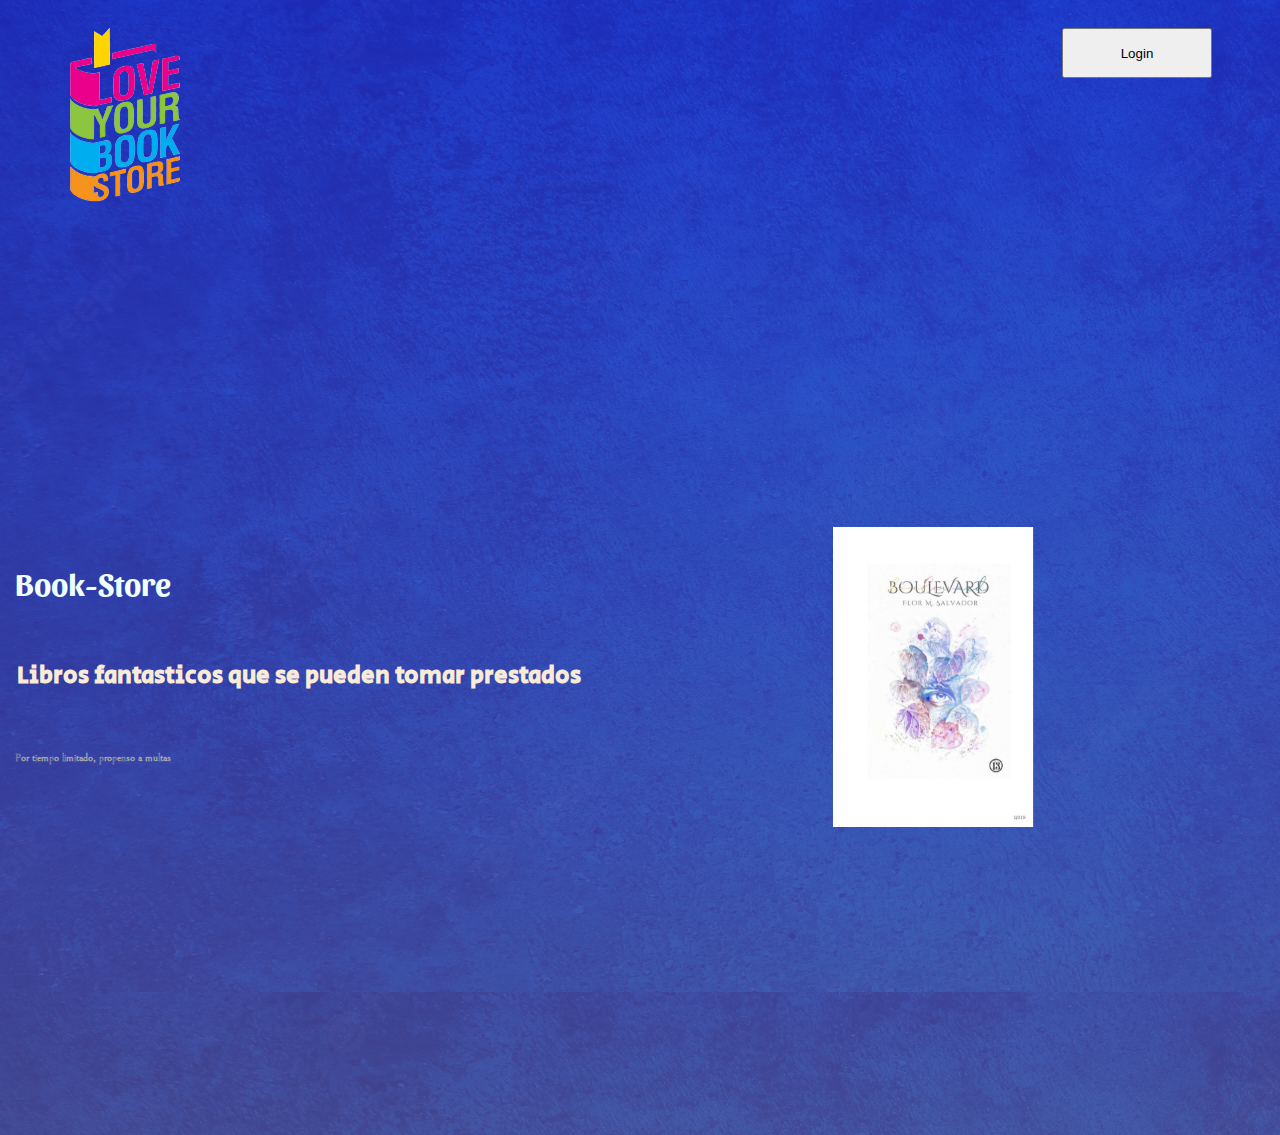
<file: index.html>
<!DOCTYPE html>
<html lang="en">
<head>
    <meta charset="UTF-8">
    <meta http-equiv="X-UA-Compatible" content="IE=edge">
    <meta name="viewport" content="width=device-width, initial-scale=1.0">
    <title>INICIO</title>
    <link rel="stylesheet" href="principal.css">
    <link href="https://cdn.jsdelivr.net/npm/bootstrap@5.2.3/dist/css/bootstrap.min.css" 
    rel="stylesheet" 
    integrity="sha384-rbsA2VBKQhggwzxH7pPCaAqO46MgnOM80zW1RWuH61DGLwZJEdK2Kadq2F9CUG65" 
    crossorigin="anonymous">
    <link href='https://unpkg.com/boxicons@2.1.4/css/boxicons.min.css' 
    rel='stylesheet'>
    <link rel="preconnect"
     href="https://fonts.googleapis.com">
     <link rel="preconnect" href="https://fonts.gstatic.com" crossorigin>
     <link href="https://fonts.googleapis.com/css2?family=Bellefair&family=Kanit:ital,wght@1,300&family=Sansita&display=swap" 
    rel="stylesheet">
    <link rel="preconnect" href="https://fonts.googleapis.com"><link rel="preconnect" 
    href="https://fonts.gstatic.com" crossorigin>
    <link href="https://fonts.googleapis.com/css2?family=Bellefair&family=Kanit:ital,wght@1,300&family=Sansita&family=Secular+One&display=swap" 
    rel="stylesheet">
</head>
<body>
    
    <!--Navbar -->
    <div class="navbarr">
    <div class="logo" class="logoTam">
        <img src="logoprincipal.png"  >
    </div>
    <div>
        <button type="button" class="btn btn-outline-warning" id="boton" onclick="login()">Login</button>
    </div>
</div>
    <div class="container">
        <div class="container-card">
            <div class="card-body">
                <h1 class="letra1">Book-Store</h1>
                <div class="card-floor">
                    <h4 class="letra2">Libros fantasticos que se pueden tomar prestados</h4>               
                </div>
                <h6 class="letra3">Por tiempo limitado, propenso a multas </h6>                
            </div>
        </div>
        <div class="container-login"> 
            
            <div>
                <div class="rotativo">
                    <div class="img" style="--i:0; --img:url(img/boulevard.png) "></div>
                    <div class="img" style="--i:1; --img:url(img/mujercitas.jfif)"></div>
                    <div class="img" style="--i:2; --img:url(img/romperElCirculo.jfif)"></div>
                    <div class="img" style="--i:3; --img:url(img/laVozDeTuAlma.jpg)"></div>
                </div>
            </div>
        </div>
    </div>
<script src="main.js"></script>
<script src="principal.js"></script>
    <script src="https://cdn.jsdelivr.net/npm/bootstrap@5.2.3/dist/js/bootstrap.bundle.min.js" 
    integrity="sha384-kenU1KFdBIe4zVF0s0G1M5b4hcpxyD9F7jL+jjXkk+Q2h455rYXK/7HAuoJl+0I4" 
    crossorigin="anonymous">
</script>
</div>
</body>
</html>
</file>
<file: principal.css>
.letra1{
    font-family: 'Sansita', sans-serif;
    color: azure;
}
.letra2{
    font-family: 'Secular One', sans-serif;
    font-size:x-large;
    color: antiquewhite;
}
.letra3{
    font-family: 'Bellefair', serif;
    color: darkgray;
}

body{
    background-image: linear-gradient(0deg, rgba(82, 78, 158, 0.8), rgba(35, 46, 207, 0.8)), url(img/fondo.jpg);
}
.container{
    display: flex;
    flex-direction: row;
    height: 100vh;
    justify-content: center;
    align-items: center;
}
.container-card{
    width: 65%;
    height: 30%;
}
.card-body{
    display: flex;
    flex-direction: column;
    margin-left: 7px;
}
.container-login{
    display: flex;
    width: 75%;
    height: 90%;
    align-items: center;
    display: flex;
    justify-content:  center;
}

.card-floor{
    display: flex;
    flex-direction: row;
    justify-content: space-between;
    margin: 2px;
}

.navbarr{
    display: flex;
    justify-content: space-between;
    padding: 20px 60px   ;
}
.logoTam{
    width: 50px;
    height: 30px;
}

.rotativo {
    padding: 0%;
    position: relative;
    width: 200px;
    height: 300px;
    transform-style: preserve-3d;
    animation: image 10s linear infinite;
}

@keyframes image {
    0% {
        transform: perspective(3000px) rotateY(0deg);
    }
    100% {
        transform: perspective(1000px) rotateY(280deg);
    }
}

.rotativo .img {
    position: absolute;
    width: 100%;
    height: 100%;
    background: var(--img);
    background-size: cover;
    transform: rotateY(calc(var(--i) * 90deg)) translateZ(300px);
}

.btn {
    width: 150px; 
    height: 50px; 
    
  }
</file>
